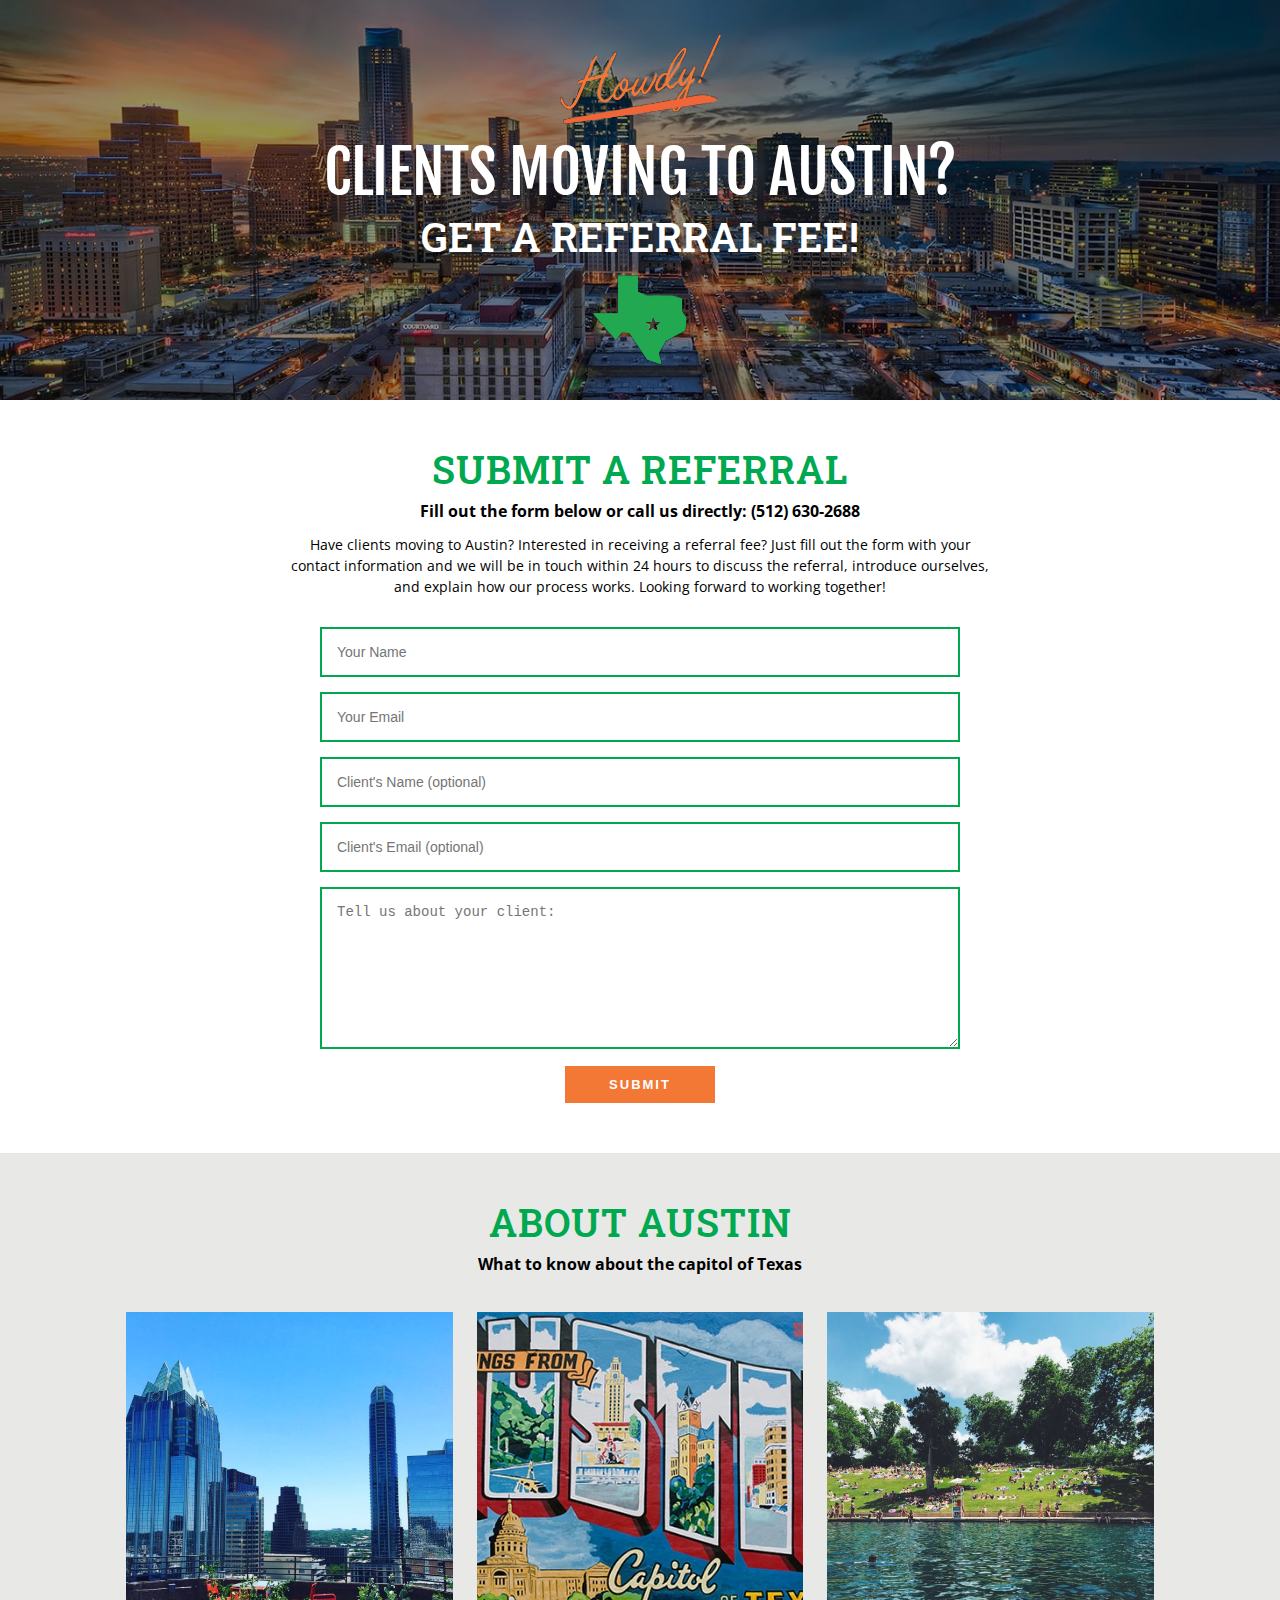
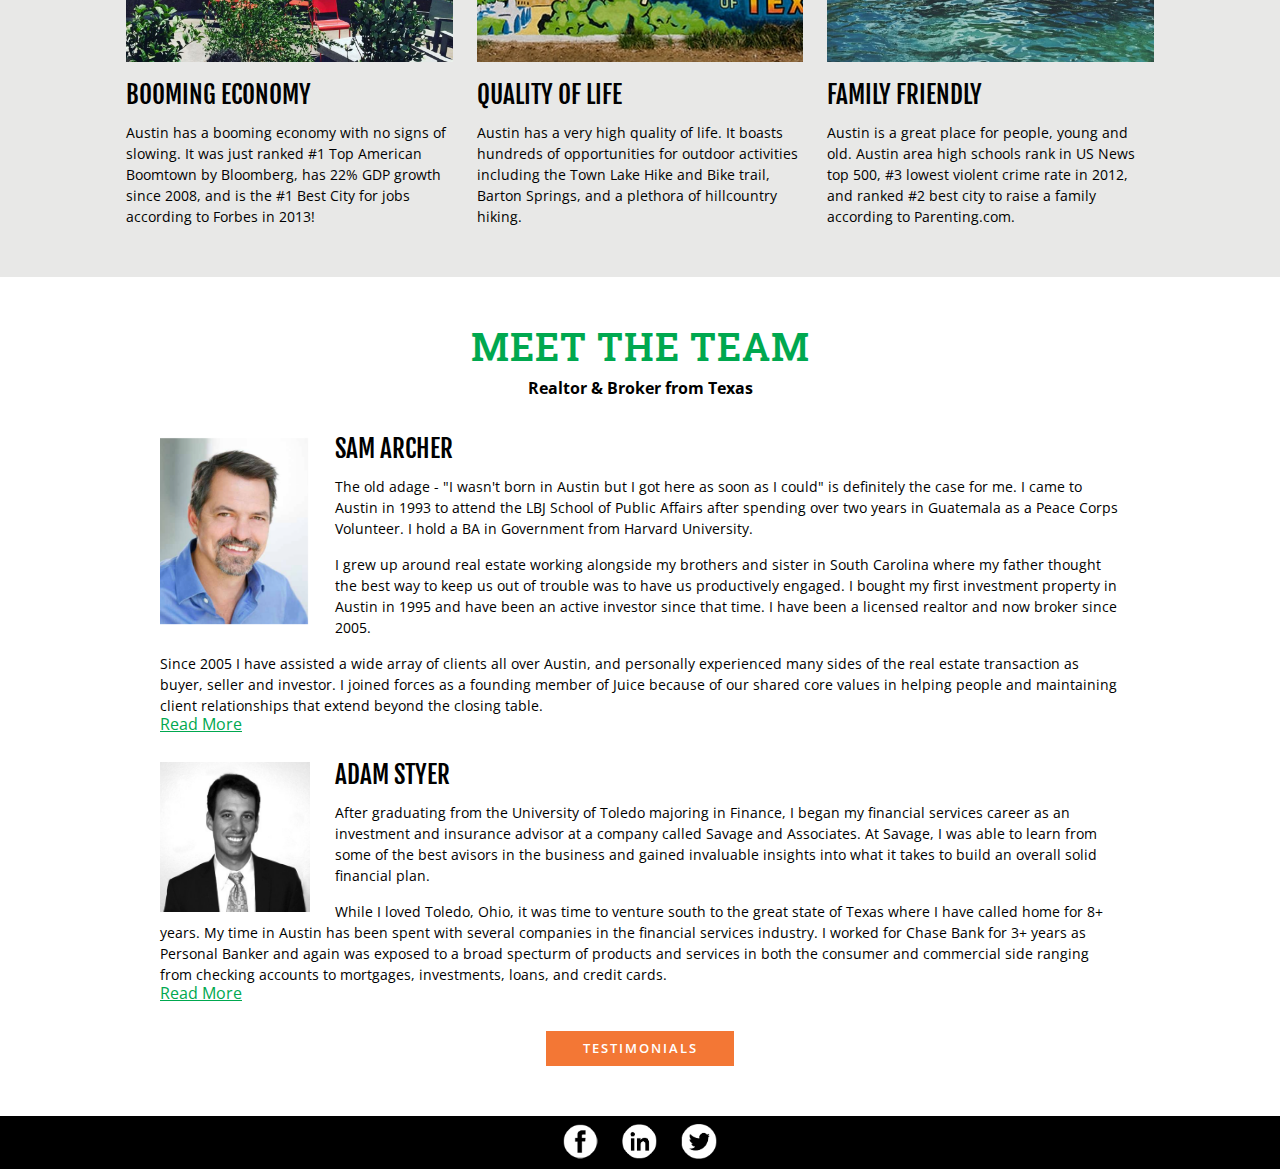
<file: index.html>
<!DOCTYPE html>
<html>
<head>
  <title>Austin Referral Splash Page</title>
  <meta name="viewport" content="width=device-width, initial-scale=1">
  <link rel="icon" type="image/png" href="images/favicon.ico">
  <link href='https://fonts.googleapis.com/css?family=Roboto+Slab:400,700|Fjalla+One|Open+Sans:400,600,700' rel='stylesheet' type='text/css'>
  <link rel="stylesheet" type="text/css" href="style.css">
</head>
<body>

<section class="hero">
  <div class="hero__content">
    <img src="images/howdy.png" alt="howdy">
    <h1>Clients moving to austin?</h1>
    <h2>get a referral fee!</h2>
    <img src="images/texas-state.png" alt="texas" id="texas">
  </div>
</section>

<section class="contact">
  <h3>Submit A Referral</h3>
  <h4>Fill out the form below or call us directly: <a href="tel:512-630-2688" id="phone">(512) 630-2688</a></h4>
  <p>Have clients moving to Austin? Interested in receiving a referral fee? Just fill out the form with your contact information and we will be in touch within 24 hours to discuss the referral, introduce ourselves, and explain how our process works. Looking forward to working together!</p>
  <form action="https://formspree.io/adam@commonwealthmortgagetx.com"
      method="POST">
    <input type="hidden" name="_subject" value="New Referral!" />
    <input type="hidden" name="_cc" value="sam@archeraustin.com" />
    <input name="Your Name" placeholder="Your Name" type="text"></input>
    <input name="_replyto" placeholder="Your Email" type="email"></input>
    <input name="Client's Name" placeholder="Client's Name (optional)" type="text"></input>
    <input name="Client's Email" placeholder="Client's Email (optional)" type="email"></input>
    <textarea name="Details about Client" placeholder="Tell us about your client:" rows="8"></textarea>
    <button type="submit" class="orange_button">Submit</button>
    <input type="hidden" name="_next" value="http://www.refertoaustin.com/thanks" />
    <input type="text" name="_gotcha" style="display:none" />
  </form>
</section>

<section class="tidbits">
  <h3>About Austin</h3>
  <h4>What to know about the capitol of Texas</h4>
  <div class="tidbits__container">
    <div class="tidbit">
      <div class="img_holder">
        <img src="images/wework.jpg" alt="Downtown Austin">
      </div>
      <div class="tidbit__text">
        <h5>Booming Economy</h5>
        <p>Austin has a booming economy with no signs of slowing. It was just ranked #1 Top American Boomtown by Bloomberg, has 22% GDP growth since 2008, and is the #1 Best City for jobs according to Forbes in 2013!</p>
      </div>
    </div>
    <div class="tidbit">
      <div class="img_holder">
        <img src="images/postcard.jpg" alt="Austin Postcard">
      </div>
      <div class="tidbit__text">
        <h5>Quality of Life</h5>
        <p>Austin has a very high quality of life. It boasts hundreds of opportunities for outdoor activities including the Town Lake Hike and Bike trail, Barton Springs, and a plethora of hillcountry hiking.</p>
      </div>
    </div>
    <div class="tidbit">
      <div class="img_holder">
        <img src="images/barton-springs.jpg" alt="Barton Springs">
      </div>
      <div class="tidbit__text">
        <h5>Family Friendly</h5>
        <p>Austin is a great place for people, young and old. Austin area high schools rank in US News top 500, #3 lowest violent crime rate in 2012, and ranked #2 best city to raise a family according to Parenting.com.</p>
      </div>
    </div>
  </div>
</section>

<section class="team">
  <h3>Meet the Team</h3>
  <h4>Realtor & Broker from Texas</h4>
  <div class="team__content">
    <div class="bio">
      <img src="images/headshot.png" alt="Sam Archer">
      <div class="bio__text">
        <h5>Sam Archer</h5>
        <p>The old adage - "I wasn't born in Austin but I got here as soon as I could" is definitely the case for me. I came to Austin in 1993 to attend the LBJ School of Public Affairs after spending over two years in Guatemala as a Peace Corps Volunteer. I hold a BA in Government from Harvard University.
        <p>I grew up around real estate working alongside my brothers and sister in South Carolina where my father thought the best way to keep us out of trouble was to have us productively engaged. I bought my first investment property in Austin in 1995 and have been an active investor since that time. I have been a licensed realtor and now broker since 2005.</p>
        <p>Since 2005 I have assisted a wide array of clients all over Austin, and personally experienced many sides of the real estate transaction as buyer, seller and investor. I joined forces as a founding member of Juice because of our shared core values in helping people and maintaining client relationships that extend beyond the closing table.</p>
        <div class="more_text less">
          <p>Time outside of work is dedicated to helping my two teenage sons begin the process of moving toward their next stage in life, college and beyond. I'm an avid soccer player and most weekends find myself down at Zilker for some pick-up games. Community involvement has involved being the chair of the Waller Creek Citizen Advisory Committee and working on volunteer projects in my neighborhood of Hyde Park.</p>

          <p>Additionally to being a co-owner of Juice Real Estate Co., I am a co-owner of RAM Austin Property Management and have a four-year history of managing properties for clients. This added professional focus means I bring more market-based knowledge regarding the rental market and the dynamics of the investor perspective.</p>

          <p>Background:</p>
          <ul>
            <li>Formation of Juice Homes, LLC Partnership, 2009</li>
            <li>Certified Negotiation Expert</li>
            <li>Ninja Selling Trained Agent</li>
            <li>Consistent Top 5% Agent in Total Volume among peers</li>
            <li>Returned Peace Corps Volunteer</li>
            <li>Graduate UT at Austin - LBJ School of Public Affairs</li>
            <li>Owner of RAM Austin Property Management</li>
            <li>Varsity Rower at Harvard University, Heavyweight Program</li>
          </ul>
        </div>
        <a href="#" class="read_more">Read More</a>
      </div>
    </div>
    <div class="bio">
      <img src="images/adam.jpg" alt="Adam Styer">
      <div class="bio__text">
        <h5>Adam Styer</h5>
        <p>After graduating from the University of Toledo majoring in Finance, I began my financial services career as an investment and insurance advisor at a company called Savage and Associates. At Savage, I was able to learn from some of the best avisors in the business and gained invaluable insights into what it takes to build an overall solid financial plan.
        <p>While I loved Toledo, Ohio, it was time to venture south to the great state of Texas where I have called home for 8+ years. My time in Austin has been spent with several companies in the financial services industry. I worked for Chase Bank for 3+ years as Personal Banker and again was exposed to a broad specturm of products and services in both the consumer and commercial side ranging from checking accounts to mortgages, investments, loans, and credit cards.</p>
        <div class="more_text">
          <p>After Chase and a short sabatical to Kodiak, AK where I worked as a commercial fisherman, I began working for the Austin-based financial services company, BancVue, as a Retail Experience Consultant. I traveled all over the country (150+ flights/year!) training BancVue's clients on our financial products, sales strategies and helped improve their retail branch environment through consultation.</p>
          <p>Through this extensive experience in the financial services industry, I saw an opportunity to use the knowledge and skills I developed to help people get into their dream home, save money, or to just be a source of information. I know how important a home is to people emotionally, I've been through it myself. I also understand how important a mortgage is to a person's overall financial plan. My mission is to combine my knowledge with honesty and integrity and to tirelessly work to get you the right loan for your situation. I will always find you a fair deal and treat each one of my clients as if the loan was for my own home. I'll be with you every step of the way.</p>
          <p>Specialties:</p>
          <ul>
            <li>Home purchase financing</li>
            <li>Conventional (Fannie/Freddie)</li>
            <li>FHA, VA, USDA (zero-down)</li>
            <li>Refinance and mortgage debt restructuring</li>
            <li>Strategic & creative mortgage financing options for:</li>
            <li>Move-up buyers & sellers</li>
            <li>First-time buyers & sellers</p></li>
          </ul>
        </div>
        <a href="#" class="read_more less">Read More</a>

      </div>
    </div>
    <a href="http://www.archeraustin.com/Web/AR688914/Testimonials/index/1" target="_blank" class="orange_button">Testimonials</a>
  </div>
</section>

<footer>
  <div class="social_media">
    <a href="https://www.facebook.com/ReferToAustin/" target="_blank"><img src="images/fb.png" alt="facebook"></a>
    <a href="https://www.linkedin.com/in/sam-archer-9aa0901" target="_blank"><img src="images/linkedin.png" alt="linkedin"></a>
    <a href="https://twitter.com/StyerMortgages" target="_blank"><img src="images/twitter.png" alt="twitter"></a>
  </div>
</footer>

<script src="https://code.jquery.com/jquery-3.0.0.min.js"></script>
<script src="main.js" type="text/javascript" charset="utf-8"></script>

</body>
</html>
</file>
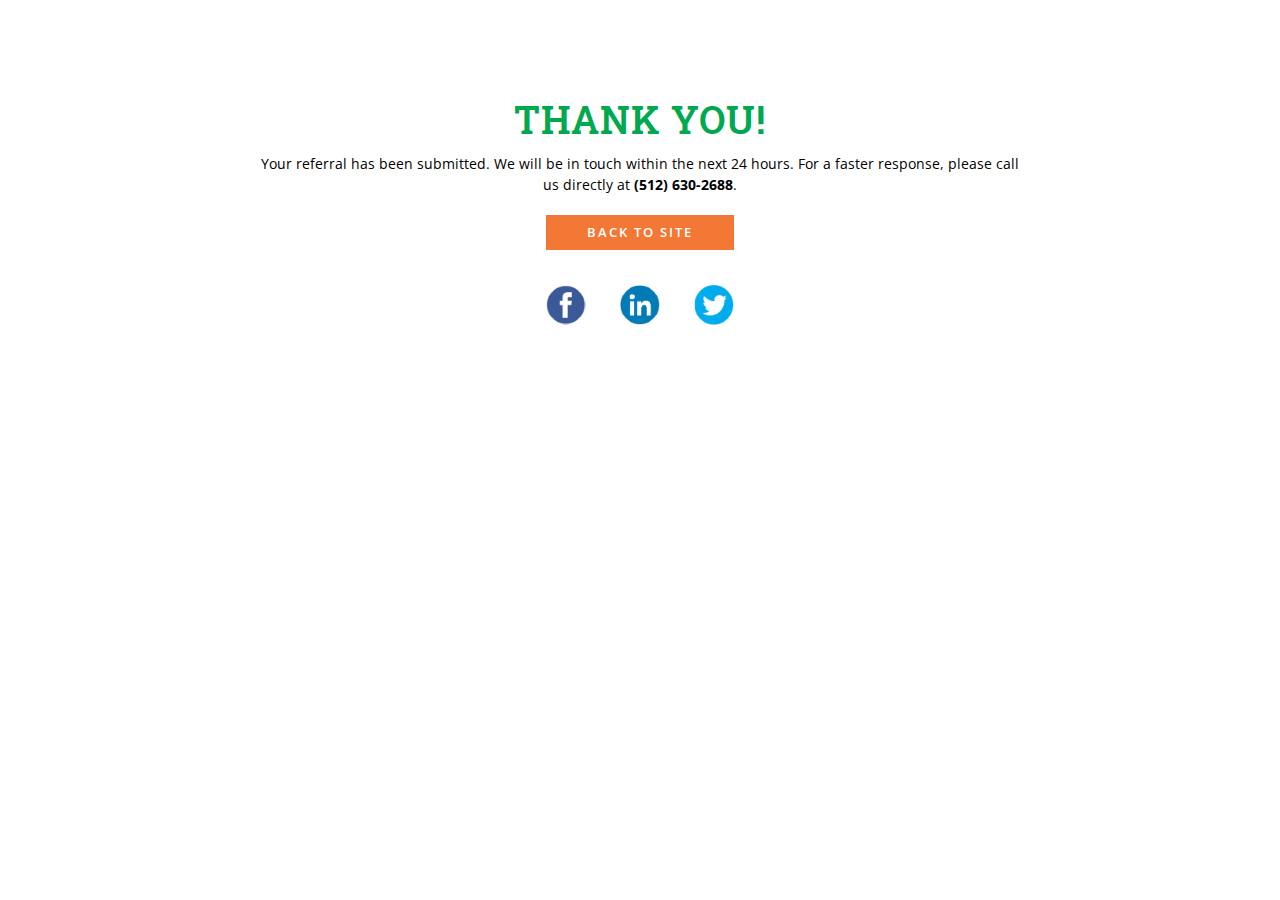
<file: thanks.html>
<!DOCTYPE html>
<html>
<head>
  <title>Thank you!</title>
  <link rel="icon" type="image/png" href="images/favicon.ico">
  <link href='https://fonts.googleapis.com/css?family=Roboto+Slab:400,700|Fjalla+One|Open+Sans:400,600,700' rel='stylesheet' type='text/css'>
  <link rel="stylesheet" type="text/css" href="style.css">
</head>
<body>
  <section class="thanks">
    <h3>Thank you!</h3>
    <p>Your referral has been submitted. We will be in touch within the next 24 hours. For a faster response, please call us directly at <a href="tel:512-630-2688" id="phone">(512) 630-2688</a>.</p>

    <a href="http://www.refertoaustin.com/" class="orange_button">Back to Site</a>

    <div class="icons">
      <a href="https://www.facebook.com/samarcheraustin" target="_blank"><img src="images/fb.png" alt="facebook"></a>
      <a href="https://www.linkedin.com/in/sam-archer-9aa0901" target="_blank"><img src="images/linkedin.png" alt="linkedin"></a>
      <a href="https://twitter.com/StyerMortgages" target="_blank"><img src="images/twitter.png" alt="twitter"></a>
    </div>
  </section>
</body>
</html>
</file>
<file: style.css>
/* http://meyerweb.com/eric/tools/css/reset/
   v2.0 | 20110126
   License: none (public domain)
*/

html, body, div, span, applet, object, iframe,
h1, h2, h3, h4, h5, h6, p, blockquote, pre,
a, abbr, acronym, address, big, cite, code,
del, dfn, em, img, ins, kbd, q, s, samp,
small, strike, strong, sub, sup, tt, var,
b, u, i, center,
dl, dt, dd, ol,
fieldset, form, label, legend,
table, caption, tbody, tfoot, thead, tr, th, td,
article, aside, canvas, details, embed,
figure, figcaption, footer, header, hgroup,
menu, nav, output, ruby, section, summary,
time, mark, audio, video {
  margin: 0;
  padding: 0;
  border: 0;
  font-size: 100%;
  font: inherit;
  vertical-align: baseline;
}
/* HTML5 display-role reset for older browsers */
article, aside, details, figcaption, figure,
footer, header, hgroup, menu, nav, section {
  display: block;
}
body {
  line-height: 1;
}

li{
  font-size: 14px;
  line-height: 1.5;
}

blockquote, q {
  quotes: none;
}
blockquote:before, blockquote:after,
q:before, q:after {
  content: '';
  content: none;
}
table {
  border-collapse: collapse;
  border-spacing: 0;
}


/* Custom Styles*/

/*green #00a84f
orange #f37735
gray #e8e8e7
*/

body{
  font-family: 'Open Sans', sans-serif;
  -webkit-font-smoothing: antialiased;
  -moz-osx-font-smoothing: grayscale;
}

h1{
  font-family: 'Fjalla One', sans-serif;
  color: white;
  font-size: 60px;
  text-transform: uppercase;
}

h2{
  font-family: 'Roboto Slab', serif;
  color: white;
  text-transform: uppercase;
  font-size: 40px;
  font-weight: 600;
}

h3{
  font-family: 'Roboto Slab', serif;
  color: #00a84f;
  text-transform: uppercase;
  font-size: 38px;
  font-weight: 600;
  margin-bottom: 15px;
  letter-spacing: 1px;
}

h4{
  font-weight: 700;
  margin-bottom: 40px;
}

h5{
  font-family: 'Fjalla One', sans-serif;
  font-size: 25px;
  text-transform: uppercase;
}

.hero{
  background-image: url(images/austin.jpg);
  background-position: center center;
  text-align: center;
  background-size: cover;
  min-height: 400px;
  position: relative;
}

.hero__content{
  position: absolute;
  top: 8%;
  left: 0;
  right:0;
}

.hero__content *{
  padding-bottom: 15px;
}

.contact{
  text-align: center;
  padding: 50px 0;
}
.contact h4{
  margin-bottom: 15px;
}

.contact p{
  width: 55%;
  margin: 0 auto 30px;
}

#phone{
  text-decoration: none;
  color: black;
}

form{
  width: 50%;
  margin: 0 auto;
}

input, textarea{
  width: 100%;
  border: 2px solid #00a84f;
  margin-bottom: 15px;
  padding: 15px;
  font-size: 14px;
  box-sizing: border-box;
}


.team{
  padding: 50px 0;
  text-align: center;
}

.team__content{
  width: 75%;
  margin: 0 auto;
}

.team__content img{
  max-width: 150px;
  display: inline;
  margin-right: 25px;
  float: left;
}

.bio{
  margin: 30px 0;
  text-align: left;
}

p{
  font-size: 14px;
  line-height: 1.5;
  margin-top: 15px;
}

.bio__text{
  display: inline;
  text-align: left;
  vertical-align: top;
}

.more_text{
  display: none;
}

.read_more{
  color: #00a84f;
}

.read_more:hover{
  font-weight: bold;
}

.orange_button{
  text-transform: uppercase;
  color: white;
  background: #f37735;
  text-decoration: none;
  letter-spacing: 2px;
  padding: 11px 19px;
  border: none;
  font-size: 13px;
  cursor: pointer;
  display: inline-block;
  font-weight: 600;
  width: 150px;
}

.orange_button:hover{
  background: darkorange;
}

.tidbits{
  background-color: #e8e8e7;
  text-align: center;
  padding: 50px 0;
}

.tidbits__container{
  width: 85%;
  margin: 0 auto;
}

.tidbit{
  width: 30%;
  display: inline-block;
  margin: 0 10px;
  text-align: left;
  vertical-align: top;
}

.img_holder{
  position: relative;
  overflow: hidden;
  width:100%;
  margin-bottom: 20px;
  height:250px;
}


@media (min-width: 1100px){
  .img_holder{
    height:350px;
  }
}

.tidbit img{
  position: absolute;
  display: block;
  height: 100%;
  left: 50%;
  transform: translate3d(-50%, -50%, 0);
  top:50%;
}


footer{
  background-color: black;
}

.social_media{
  padding: 8px;
  text-align: center;
}

.social_media a{
  display: inline-block;
  margin: 0 10px;
}
.social_media a img{
  height: 35px;
  -webkit-filter: brightness(0) invert();
  filter: brightness(0) invert();
}
.social_media a img:hover{
  filter: none;
  -webkit-filter: none;
}

.thanks{
  text-align: center;
  padding: 100px 30px;
  width: 60%;
  margin: 0 auto;
}
.thanks .icons{
  margin-top: 15px;
}
.thanks .icons a{
  display: inline-block;
  margin: 0 15px;
}

.thanks .icons a:hover img{
  -webkit-filter: brightness(0.6);
  filter: brightness(0.6);
}

.thanks #phone{
  font-weight: bold;
}
.thanks .icons img{
  height: 40px;
}

.thanks .orange_button{
  margin:20px;
}
/*mobile*/


@media  (max-width: 800px){

  h1{ font-size: 40px; }
  h2{ font-size: 30px; }

  .hero{
    min-height: 300px;
  }

  .hero__content{
    top: 2%;
  }

  .hero__content img{ max-width: 135px; }

  .team__content, .tidbits__container{
    width: auto;
    padding: 0 15px;
  }

  .tidbit{
    width: 100%;
    display: block;
    margin-bottom: 30px;
  }

  .img_holder{
    display: inline-block;
    width:35%;
  }


  .tidbit__text{
    display: inline-block;
    width: 60%;
    vertical-align: top;
    margin-left: 20px;
  }

  form{
    width: 80%;
  }
}

@media (max-width: 600px){
  #texas{
    display: none;
  }

  .hero__content{
    top: 8%;
  }

  .img_holder{
    height:200px;
  }

  .tidbit img{
    left:75%;
  }
  .tidbit__text{
    width:55%;
  }
  .contact, .team{
    padding: 30px 15px;
  }
  .contact p{
    width: 80%;
  }

  .tidbits{
    padding: 30px 0 1px;
  }

}
</file>
